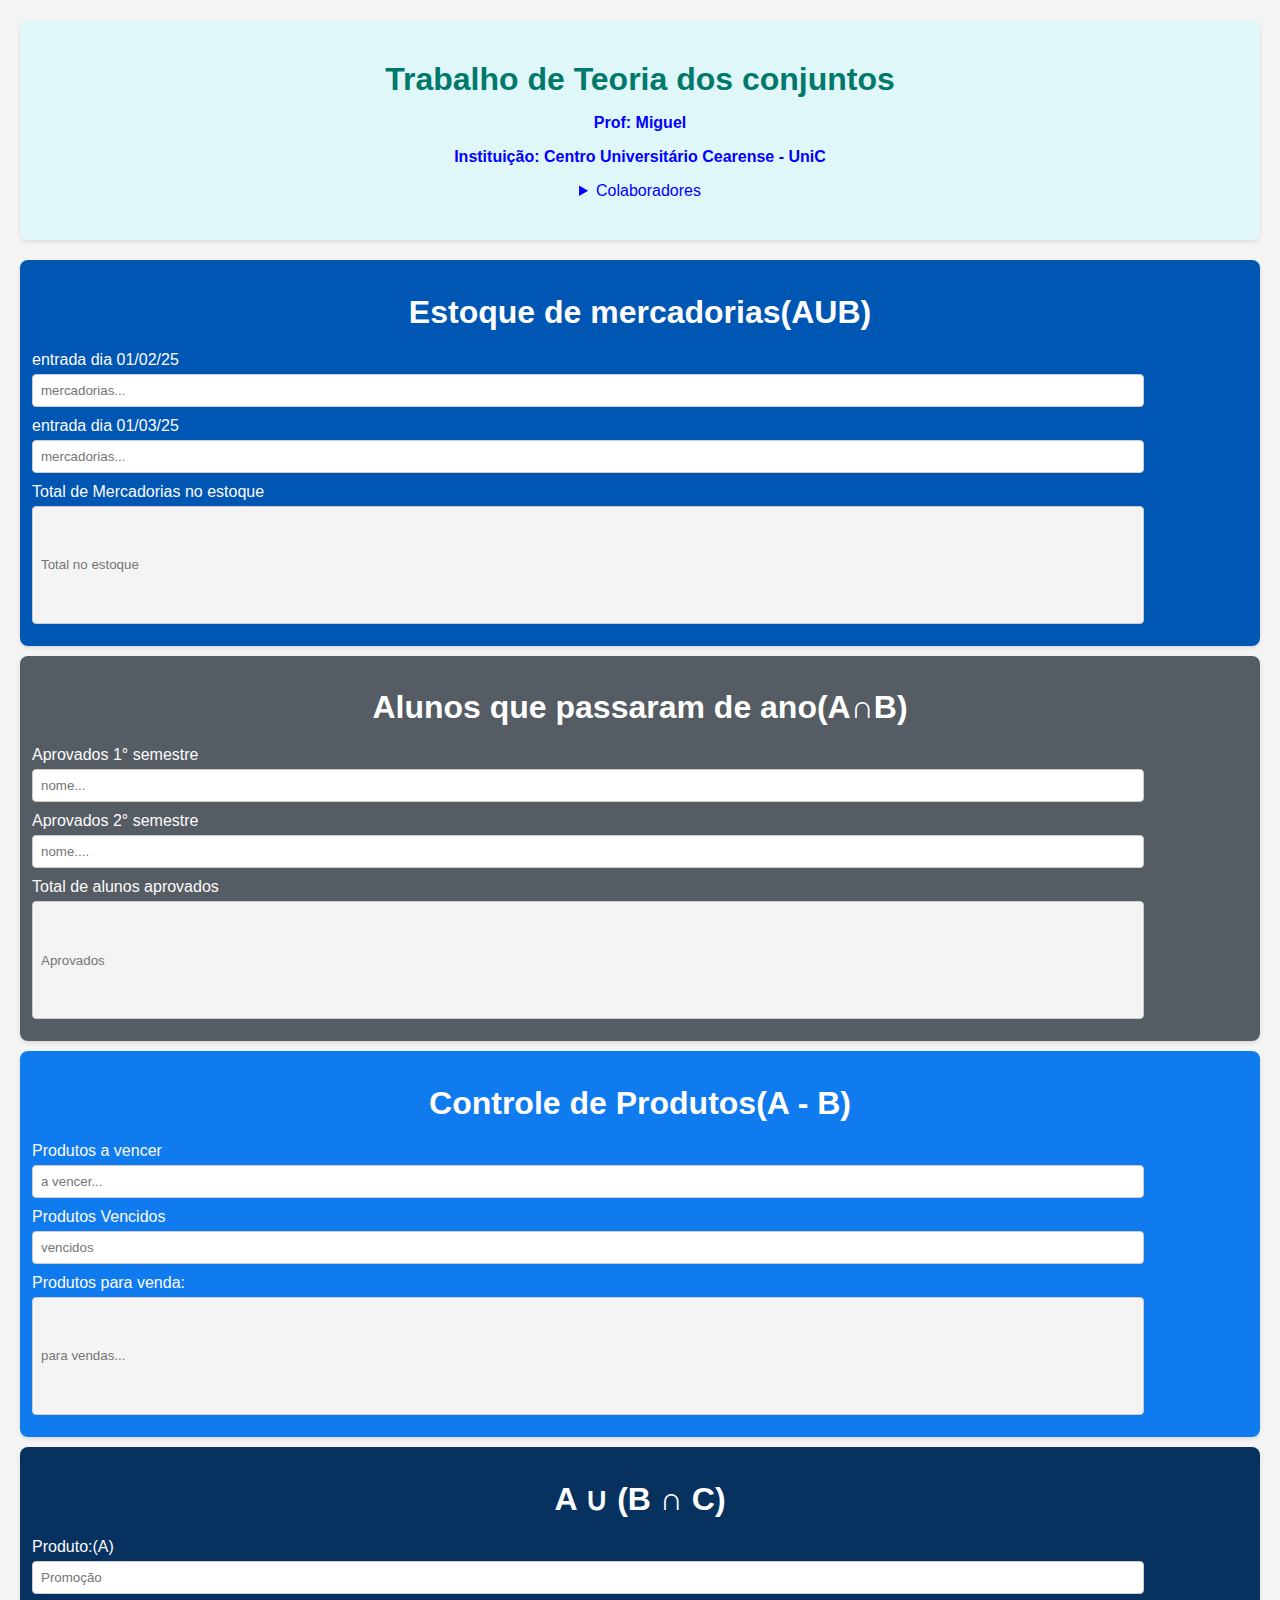
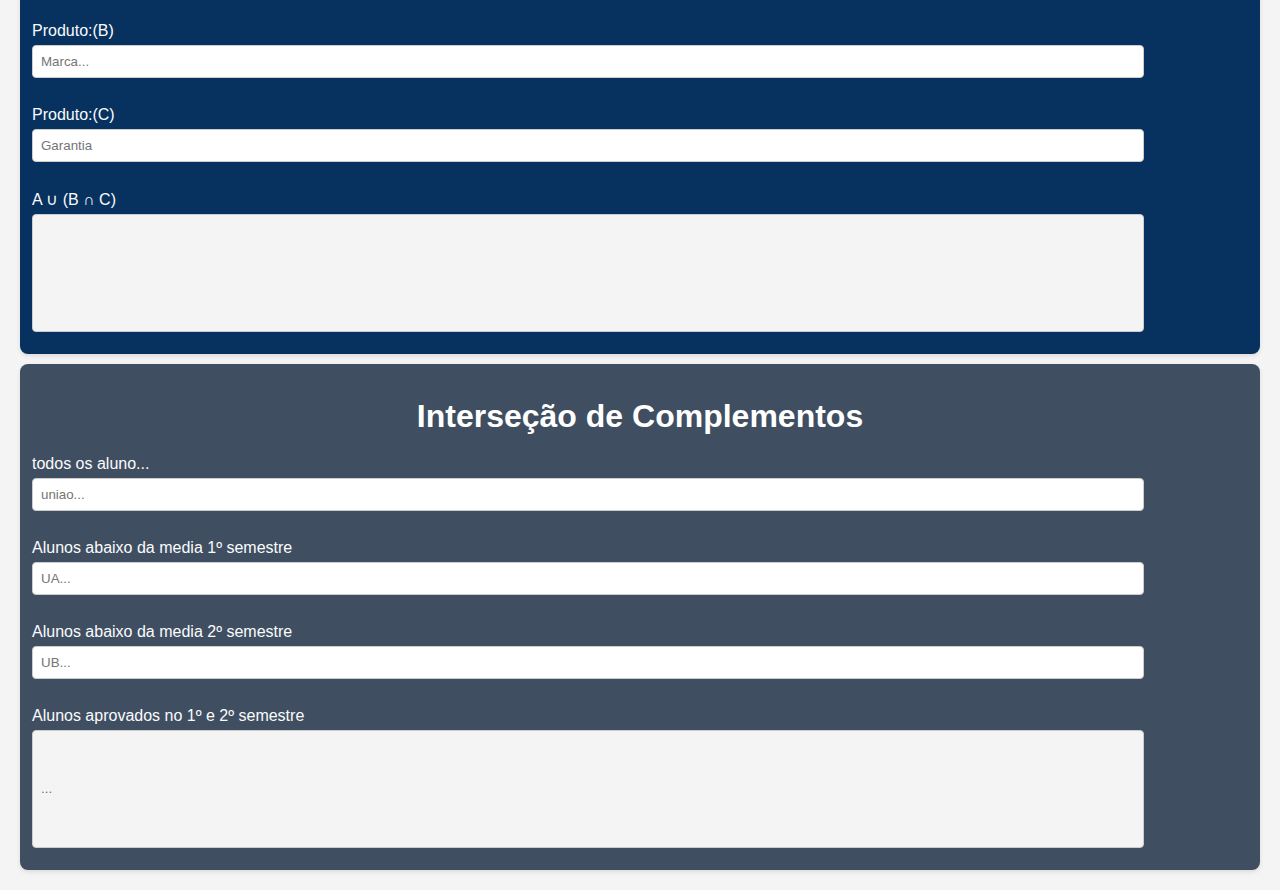
<file: index.html>
<!DOCTYPE html>
<html lang="pt-BR">
<head>
    <meta charset="UTF-8">
    <meta name="viewport" content="width=device-width, initial-scale=1.0">
    <title>Operações com Conjuntos</title>
    <link rel="stylesheet" type="text/css" href="stilo.css">
</head>
<body>
  <div class="inicio">
    <h1>Trabalho de <strong>Teoria dos conjuntos</strong></h1>
    <p style="color: blue;"><strong>Prof: Miguel</strong></p>
    <p style="color: blue;"><strong>Instituição: Centro Universitário Cearense - UniC</strong></p>
        <details>
          <summary class="sub">Colaboradores</summary>
          <p class="1">Edson</p>
          <p class="2">Joao Paulo</p>
          <p class="3">Samia</p>
          <p class="4">André</p>
        </details>
  </div>
  <div class="uniao">
    <h1>Estoque de mercadorias(AUB)</h1>
    <label>entrada dia 01/02/25</label>
    <input class="entrada" placeholder="mercadorias..." type="text" id="uniaoA"><br>
    <label>entrada dia 01/03/25</label>
    <input class="entrada" placeholder="mercadorias..." type="text" id="uniaoB"><br>
    <label>Total de Mercadorias no estoque</label>
    <input class="res" placeholder="Total no estoque" type="text" id="uniaoAB" readonly>
  </div>
  <div class="intercecao">
    <h1>Alunos que passaram de ano(A∩B)</h1>
    <label>Aprovados 1° semestre</label>
    <input class="entrada" placeholder="nome..." type="text" id="interA"><br>
    <label>Aprovados 2° semestre</label>
    <input class="entrada" placeholder="nome...." type="text" id="interB"><br>
    <label>Total de alunos aprovados</label>
    <input class="res" placeholder="Aprovados" type="text" id="interAB" readonly>
  </div>
  <div class="aMenosB">
  <h1>Controle de Produtos(A - B)</h1>
  <label>Produtos a vencer</label>
  <input type="text" class="entrada" id="conjuntoA" placeholder="a vencer...">
  <label>Produtos Vencidos</label>
  <input type="text" class="entrada" id="conjuntoB" placeholder="vencidos"><br>
  <label>Produtos para venda:</label>
  <input class="res" type="text" id="resultado" placeholder="para vendas..." readonly>
  </div>
  <div class="aubc">
  <h1>A ∪ (B ∩ C)</h1>

  <label for="conjuntoA">Produto:(A)</label>
  <input type="text" placeholder="Promoção" class="entrada" id="conjuntoAA"><br><br>
  <label for="conjuntoB">Produto:(B)</label>
  <input type="text" placeholder="Marca..." class="entrada" id="conjuntoBB"><br><br>
  <label for="conjuntoC">Produto:(C)</label>
  <input type="text" placeholder="Garantia" class="entrada" id="conjuntoCC"><br><br>
  <label for="conjuntoAbc">A ∪ (B ∩ C)</label>
  <input type="text" class="res" id="resultadoo" placeholder="" readonly>
  </div>
  <div class="aubec">
  <h1>Interseção de Complementos</h1>
  <label for="inputU">todos os aluno...</label>
  <input type="text" class="entrada" placeholder="uniao..." id="inputU"><br><br>
  <label for="inputA">Alunos abaixo da media 1º semestre</label>
  <input type="text" class="entrada" placeholder="UA..." id="inputA"><br><br>
  <label for="inputB">Alunos abaixo da media 2º semestre</label>
  <input type="text" class="entrada" placeholder="UB..." id="inputB"><br><br>
  <label>Alunos aprovados no 1º e 2º semestre</label>
  <input type="text" class="res" class="res" id="resul" placeholder="..." readonly>
  </div>

  <script src="script.js"></script>
</body>
</html>
</file>
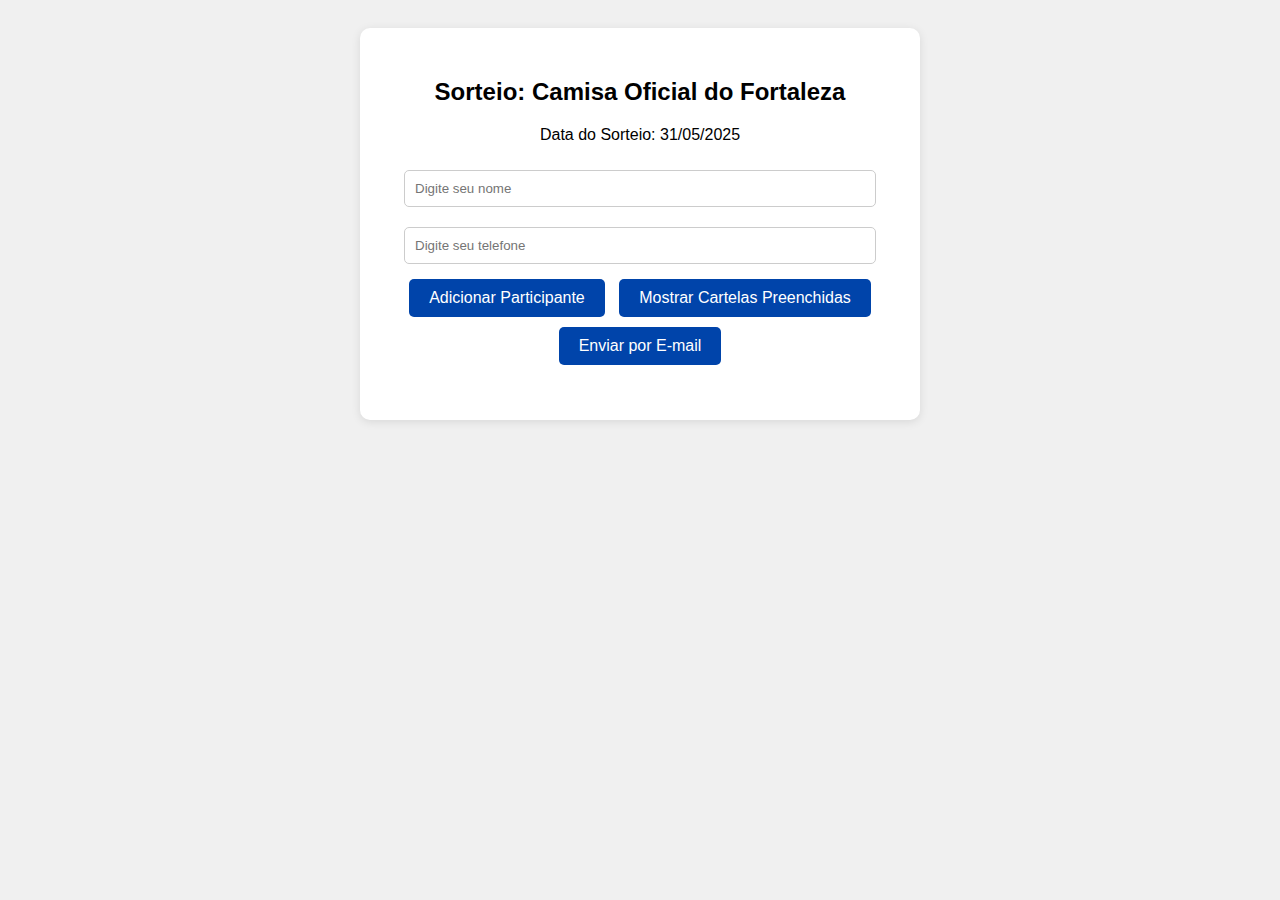
<file: Teste.html>
<!DOCTYPE html>
<html lang="pt-BR">
<head>
  <meta charset="UTF-8" />
  <meta name="viewport" content="width=device-width, initial-scale=1.0" />
  <title>Sorteio Fortaleza</title>
  <style>
    body {
      font-family: Arial, sans-serif;
      background: #f0f0f0;
      padding: 20px;
      text-align: center;
    }
    .container {
      background: #fff;
      padding: 30px;
      max-width: 500px;
      margin: auto;
      border-radius: 10px;
      box-shadow: 0 2px 10px rgba(0,0,0,0.1);
    }
    input {
      padding: 10px;
      width: 90%;
      margin: 10px 0;
      border: 1px solid #ccc;
      border-radius: 5px;
    }
    button {
      padding: 10px 20px;
      background: #0044aa;
      color: white;
      border: none;
      border-radius: 5px;
      cursor: pointer;
      font-size: 16px;
      margin: 5px;
    }
    button:hover {
      background: #002f77;
    }
    .result {
      margin-top: 20px;
      font-size: 18px;
      color: green;
    }
    ul {
      text-align: left;
      padding: 0;
      margin-top: 20px;
      list-style: none;
      font-size: 14px;
      background: #eee;
      border-radius: 5px;
      max-height: 200px;
      overflow-y: auto;
      display: none;
    }
    li {
      padding: 8px;
      border-bottom: 1px solid #ccc;
    }
  </style>
</head>
<body>
  <div class="container">
    <h2>Sorteio: Camisa Oficial do Fortaleza</h2>
    <p>Data do Sorteio: 31/05/2025</p>

    <input type="text" id="nome" placeholder="Digite seu nome" />
    <input type="text" id="telefone" placeholder="Digite seu telefone" />
    <button onclick="adicionarParticipante()">Adicionar Participante</button>
    <button onclick="alternarPreenchidos()" id="toggleNumerosBtn">Mostrar Cartelas Preenchidas</button>
    <button onclick="sortearGanhador()" id="btnSortear" style="display: none">Sortear Ganhador</button>
    <button onclick="enviarEmail()">Enviar por E-mail</button>

    <div class="result" id="resultado"></div>
    <ul id="listaNumeros"></ul>
  </div>

  <script>
    const cadastrados = [];
    const usados = new Set();
    let numerosVisivel = false;

    function gerarNumeroUnico() {
      if (usados.size >= 1000) {
        alert("Todos os números de cartela já foram usados.");
        return null;
      }
      let numero;
      do {
        numero = String(Math.floor(Math.random() * 1000) + 1).padStart(4, '0');
      } while (usados.has(numero));
      usados.add(numero);
      return numero;
    }

    function adicionarParticipante() {
      const nome = document.getElementById('nome').value.trim().toUpperCase();
      const telefone = document.getElementById('telefone').value.trim().toUpperCase();

      if (!nome || !telefone) {
        alert('Por favor, preencha nome e telefone.');
        return;
      }

      const numero = gerarNumeroUnico();
      if (!numero) return;

      const registro = { nome, telefone, cartela: numero };
      cadastrados.push(registro);

      document.getElementById('resultado').innerHTML =
        `<strong>${nome}</strong> (${telefone})<br>Número da Cartela: <strong>${numero}</strong>`;

      document.getElementById('nome').value = '';
      document.getElementById('telefone').value = '';

      if (numerosVisivel) mostrarNumeros();
    }

    function mostrarNumeros() {
      const lista = document.getElementById('listaNumeros');
      lista.innerHTML = '';
      cadastrados
        .sort((a, b) => a.cartela.localeCompare(b.cartela))
        .forEach(pessoa => {
          const item = document.createElement('li');
          item.textContent = `NOME: ${pessoa.nome}, TELEFONE: ${pessoa.telefone}, CARTELA: ${pessoa.cartela}`;
          lista.appendChild(item);
        });
    }

    function alternarPreenchidos() {
      const lista = document.getElementById('listaNumeros');
      const btn = document.getElementById('toggleNumerosBtn');
      const sortBtn = document.getElementById('btnSortear');
      numerosVisivel = !numerosVisivel;
      lista.style.display = numerosVisivel ? 'block' : 'none';
      sortBtn.style.display = numerosVisivel ? 'inline-block' : 'none';
      btn.textContent = numerosVisivel ? 'Ocultar Cartelas Preenchidas' : 'Mostrar Cartelas Preenchidas';
      if (numerosVisivel) mostrarNumeros();
    }

    function sortearGanhador() {
      if (cadastrados.length === 0) {
        alert('Nenhum participante cadastrado.');
        return;
      }
      const sorteado = cadastrados[Math.floor(Math.random() * cadastrados.length)];
      document.getElementById('resultado').innerHTML =
        `<strong>GANHADOR:</strong><br>NOME: ${sorteado.nome}<br>TELEFONE: ${sorteado.telefone}<br>CARTELA: <strong>${sorteado.cartela}</strong>`;
    }

    function enviarEmail() {
      if (cadastrados.length === 0) {
        alert('Nenhum participante cadastrado.');
        return;
      }
      let mensagem = 'PARTICIPANTES DO SORTEIO FORTALEZA:%0A';
      cadastrados.forEach(pessoa => {
        mensagem += `NOME: ${pessoa.nome}, TEL: ${pessoa.telefone}, CARTELA: ${pessoa.cartela}%0A`;
      });
      const assunto = 'LISTA DE PARTICIPANTES - SORTEIO FORTALEZA';
      const email = 'antoedson@gmail.com';
      const mailtoLink = `mailto:${email}?subject=${encodeURIComponent(assunto)}&body=${mensagem}`;
      window.open(mailtoLink, '_blank');
    }
  </script>
</body>
</html>
</file>
<file: stilo.css>
body {
    font-family: sans-serif;
    margin: 20px;
    background-color: #f4f4f4;
    margin-left: 20px;
}
h1 {
    color: #ffffff;
    text-align: center;
    margin-bottom: 20px;
}
.sub{
    color:blue;
    text-align: center;
    margin-bottom: 20px; 
}
label {
    display: block;
    margin-bottom: 5px;
    color: #fbfbfd;
}
.entrada[type="text"] {
    width: 90%;
    padding: 8px;
    margin-bottom: 10px;
    border: 1px solid #ccc;
    border-radius: 4px;
}
.res{
    width: 90%;
    height: 100px;
    padding: 8px;
    margin-bottom: 10px;
    border: 1px solid #ccc;
    border-radius: 4px;
    background-color: #f4f4f4;
}
.entrada[readonly] {
    background-color: #b4afaf;
}
.container {
    width: 500px;
    margin: 0 auto;
    background-color: white;
    padding: 20px;
    border-radius: 8px;
    box-shadow: 0 2px 4px rgba(0, 0, 0, 0.1);
}
.uniao{
    padding: 12px;
    background-color: #0056b3;
    margin-bottom: 10px;
    box-shadow: 0 2px 4px rgba(0, 0, 0, 0.1);
    border-radius: 8px;
}
.intercecao{
    padding: 12px;
    background-color: #565c63;
    margin-bottom: 10px;
    box-shadow: 0 2px 4px rgba(0, 0, 0, 0.1);
    border-radius: 8px;
}
.aMenosB{
    padding: 12px;
    background-color: #107bee;
    box-shadow: 0 2px 4px rgba(0, 0, 0, 0.1);
    border-radius: 8px;
    margin-bottom: 10px;
}
.aubc{
    padding: 12px;
    background-color: #07325f;
    box-shadow: 0 2px 4px rgba(0, 0, 0, 0.1);
    border-radius: 8px;  
    margin-bottom: 10px;
}
.aubec{
    padding: 12px;
    background-color: #3f4f61;
    box-shadow: 0 2px 4px rgba(0, 0, 0, 0.1);
    border-radius: 8px; 
}
.inicio {
    background-color: #e0f7fa;
    padding: 20px;
    border-radius: 8px;
    text-align: center;
    margin-bottom: 20px;
    box-shadow: 0 2px 4px rgba(0, 0, 0, 0.1);
    
}
.inicio h1 {
    color: #00796b;
    margin-bottom: 10px;
}

.inicio h3 {
    color: #333;
    margin-bottom: 10px;
}
.inicio p[class="1"] {
    color: #3498db;
    font-weight: bold;
}
.inicio p[class="2"] {
    color: #27ae60;
    font-style: italic;
}
.inicio p[class="3"] {
    color: #e67e22;
    font-size: 1em;
}
.inicio p[class="4"] {
    color: #9b59b6;
    font-size: 1.1em;
}
</file>
